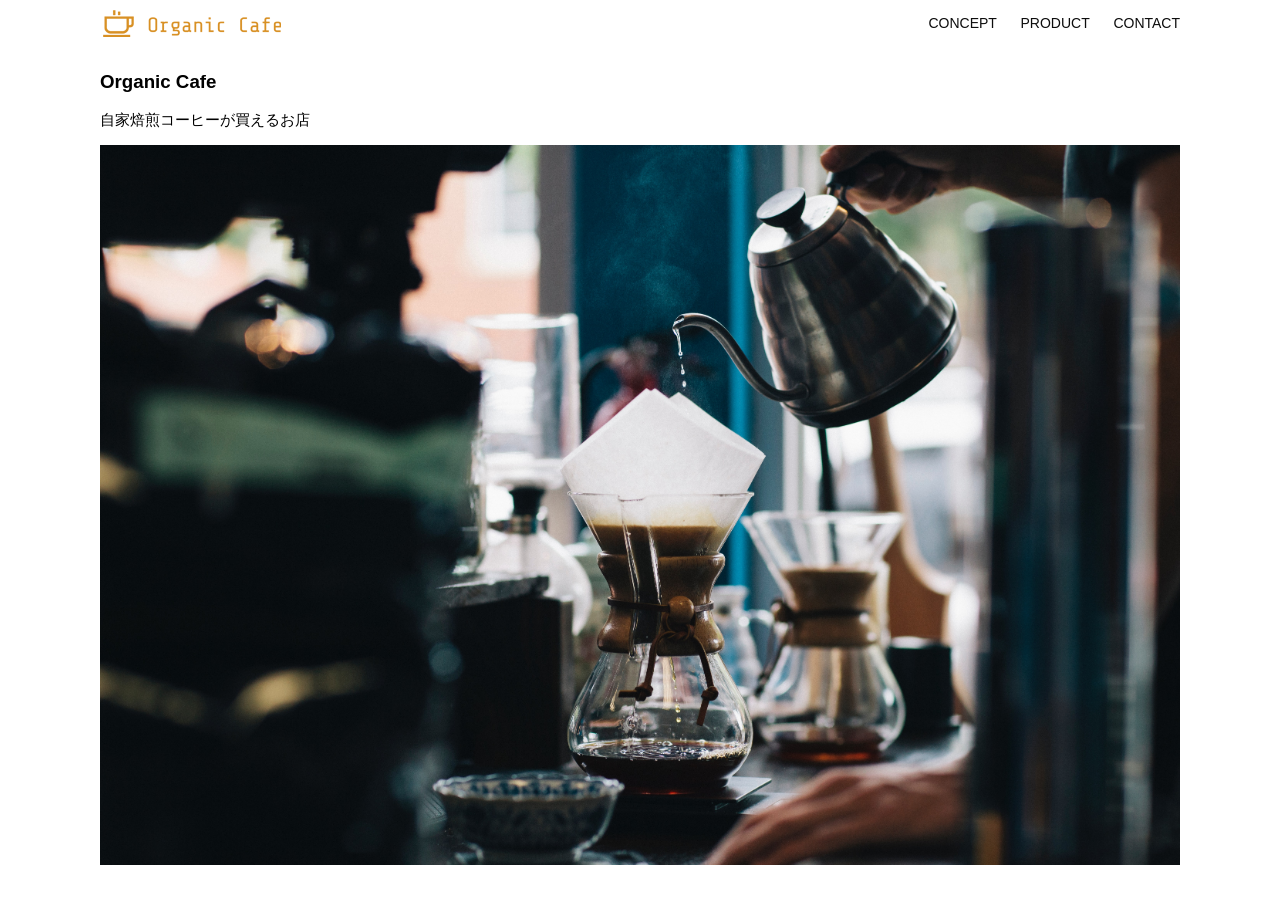
<file: kadai_013/index.html>
<!DOCTYPE html>
<html>
  <head>
    <title>Organic Cafe</title>
    <meta charset="UTF-8" />
    <meta
      name="description"
      content="自家焙煎のコーヒーがお家で楽しめるOrganic Cafe"
    />
    <meta name="viewport" content="width=device-width, initial-scale=1.0" />
    <link rel="stylesheet" href="style.css" />
  </head>
  <body>
    <!-- ヘッダー -->
    <header>
      <!-- ロゴ -->
      <a href="index.html" id="logo"
        ><img src="images/logo.png" alt="トップページに戻る"
      /></a>

      <!-- PC用ナビゲーション -->
      <nav id="nav-pc">
        <a href="index.html#concept">CONCEPT</a>
        <a href="index.html#product">PRODUCT</a>
        <a href="index.html#contact">CONTACT</a>
      </nav>

      <!-- スマートフォン用ナビゲーション -->
      <img id="menu-sp" src="images/button-menu.png" alt="ナビゲーションを開く" onclick="document.getElementById('nav-sp').style.display = 'block'">
      <nav id="nav-sp">
        <img id="close" src="images/button-close.png" alt="ナビゲーションを閉じる" onclick="document.getElementById('nav-sp').style.display = 'none'">
        <a id="logo-sp" href="index.html" onclick="document.getElementById('nav-sp').style.display = 'none'"><img src="images/logo-sp.png" alt="トップページに戻る"></a>
        <a class="menu" href="index.html#concept" onclick="document.getElementById('nav-sp').style.display = 'none'">CONCEPT</a>
        <a class="menu" href="index.html#product" onclick="document.getElementById('nav-sp').style.display = 'none'">PRODUCT</a>
        <a class="menu" href="index.html#contact" onclick="document.getElementById('nav-sp').style.display = 'none'">CONTACT</a>
      </nav>
    </header>
    <main>
      <article>
        <!-- メインビジュアル -->
        <section id="main-visual">
          <div id="main-message">
            <h1>Organic Cafe</h1>
            <p>自家焙煎コーヒーが買えるお店</p>
          </div>
          <img
            src="images/main-image.jpg"
            alt="コーヒーをハンドドリップで淹れる画像"
          />
        </section>
      </article>
    </main>
  </body>
</html>
</file>
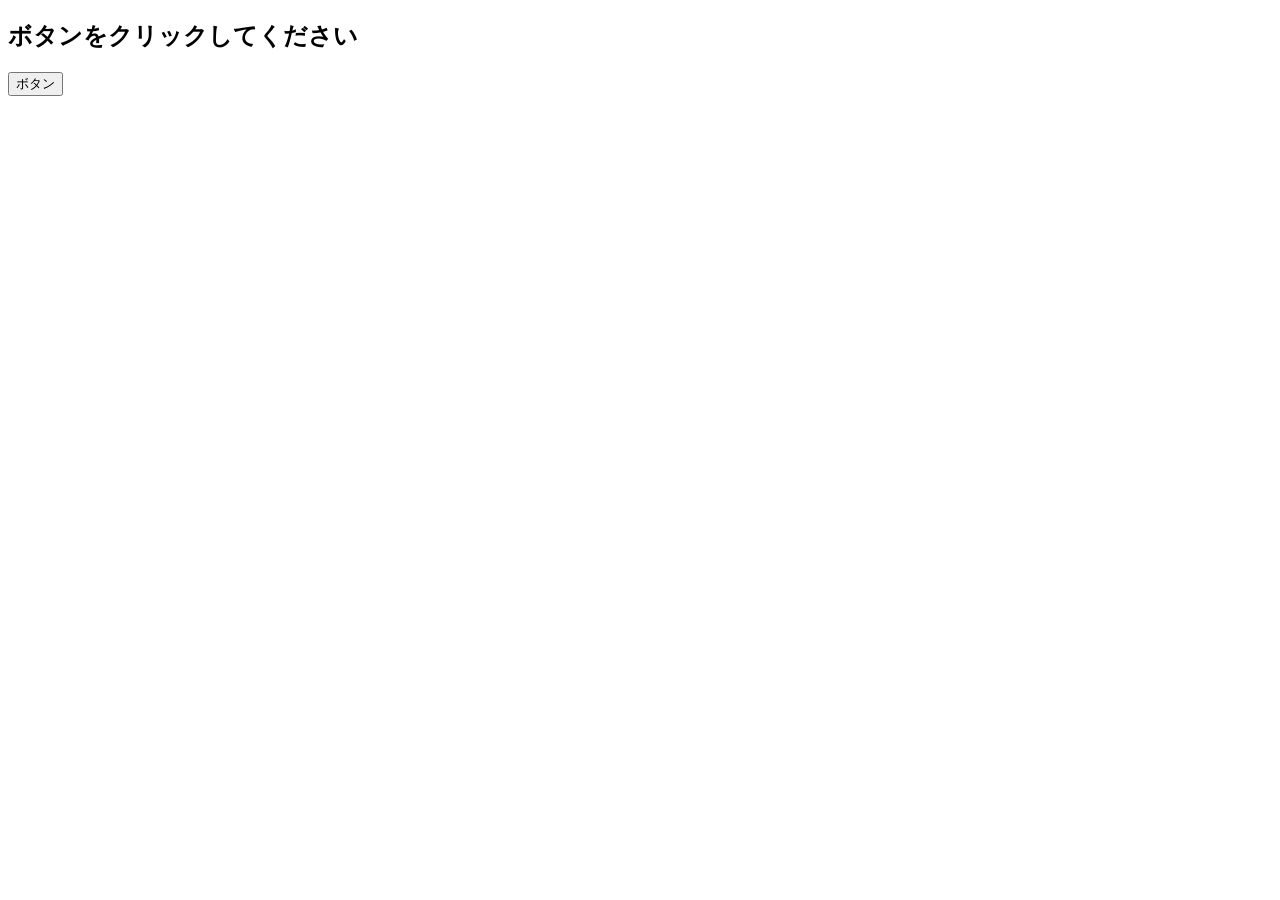
<file: kadai_020/event.html>
<!DOCTYPE html>
<html lang="ja">
    <head>
        <title>JavaScriptの基礎を学ぼう_20章課題</title>
        <meta charset="UTF-8">
    </head>
    <body>
        <h2 id="text">ボタンをクリックしてください</h2>
        <button id="btn">ボタン</button>
        <script src="event.js"></script>
    </body>
</html>
</file>
<file: kadai_013/style.css>
/* PC、スマホ共通スタイル */
body {
  font-family: "Source Sans Pro", "Hiragino Kaku Gothic ProN", Meiryo, Arial,
    sans-serif;
}

p {
  font-size: 15px;
}

#main-visual>img {
  width: 100%;
}

/*================
PC用のスタイル 
=================*/
@media screen and (min-width: 768px) {
  /* 横幅設定 */
  body {
    max-width: 1080px;
    min-width: 960px;
    margin: 0 auto 0 auto;
  }

  /* ヘッダー */
  header {
    display: flex;
    justify-content: space-between;
  }

  /* ナビゲーションのレイアウト */
  #nav-pc {
    text-align: right;
    font-size: 14px;
    padding-top: 15px;
  }

  /* ナビゲーションのリンクの装飾設定 */
  #nav-pc>a {
    text-decoration: none;
    margin-left: 20px;
  }

  #nav-pc>a:link {
    color: #0d0d0d;
  }

  #nav-pc>a:visited {
    color: #0d0d0d;
  }

  #nav-pc>a:hover {
    color: #0d0d0d;
    text-decoration: underline;
  }

  #nav-pc>a:active {
    color: #0d0d0d;
  }

  #menu-sp {
    display: none;
  }

  #nav-sp {
    display: none;
  }
}

/* スマートフォン用のスタイル */
@media screen and (max-width: 767px) {
body {
  min-width: 375px;
  margin: 0
}  
#nav-pc {
  display: none;
}
#menu-sp {
  float: right;
  padding: 0;
}
#nav-sp {
  background-color: #ce933e;
  position: absolute;
  left: 0;
  top: 0;
  height: 100%;
  width: 100%;
  display: none;
  z-index: 100;
}
#close {
  position: absolute;
  top: 20px;
  right: 20px;
}
#logo-sp {
  margin: 80px 0 30px 20px;
}
#nav-sp > a {
  display: block;
}
#nav-sp > a:link{
  color: #ffffff;
}
#nav-sp > a:visited {
  color: #ffffff;
}
#nav-sp > a:hover {
  color: #ffffff;
  text-decoration: underline;
}
#nav-sp > a:active{
  color: #ffffff;
}
#nav-sp > .menu {
  text-decoration: none;
  display: block;
  margin-left: 20px; 
  margin-right: 20px;
  height: 44px;
  font-size: 16px;
  background-image: url(images/arrow.png);
  background-repeat: no-repeat;
  background-position: right top;
}
}
</file>
